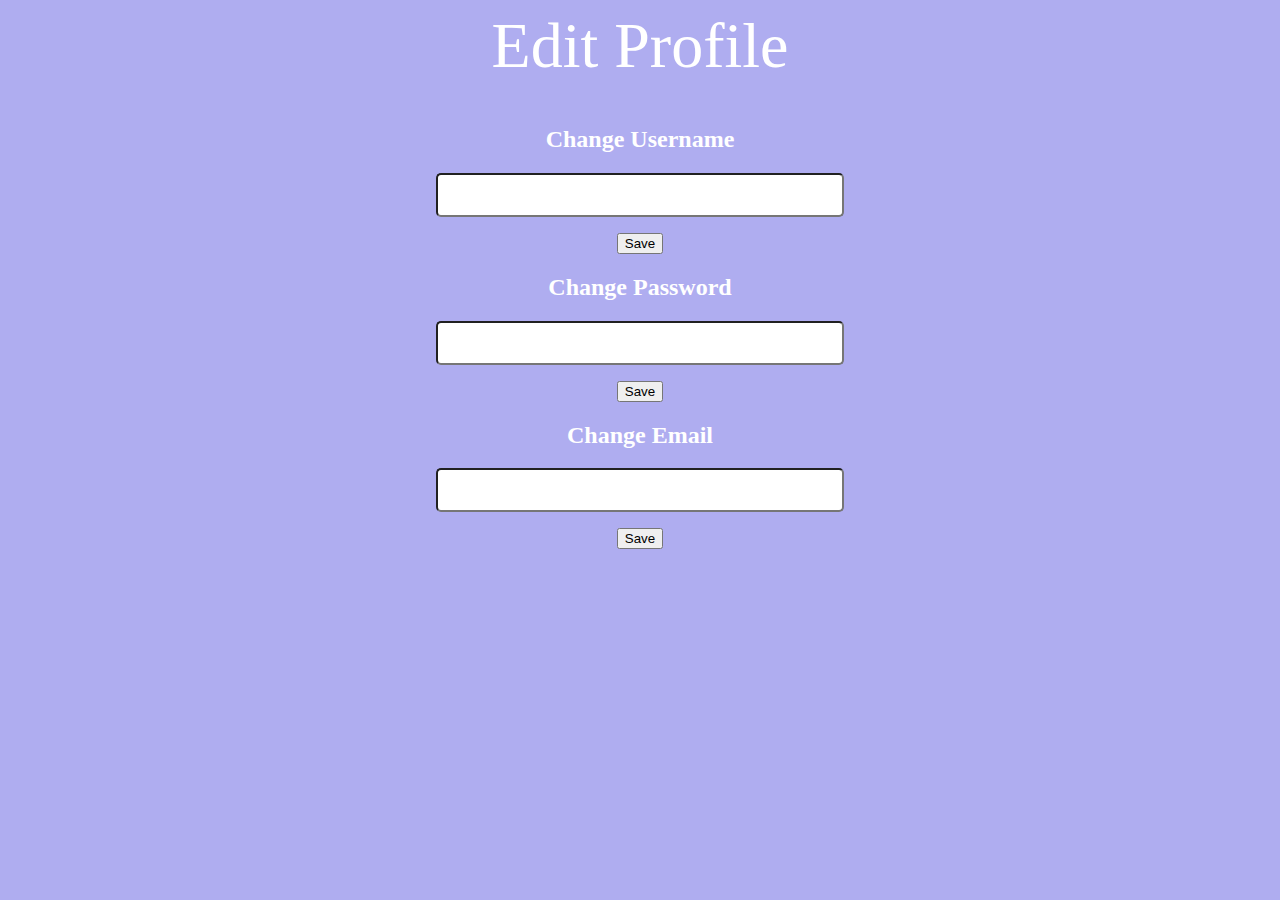
<file: EditProfile.html>
<head>
    <link rel="stylesheet" href="styles.css">
</head>

<body>
<div class="container-fluid">
    <h1>Edit Profile</h1>


    <h2>Change Username</h2> 
    <form>
        <input type="text" name="" value="">
    </form> <button>Save</button>

    <h2>Change Password</h2>
    <form>
        <input type="text" name="" value="">
    </form> <button>Save</button>

    <h2>Change Email</h2>
    <form>
        <input type="text" name="" value="">
    </form> <button>Save</button>

</div>
</body>
</file>
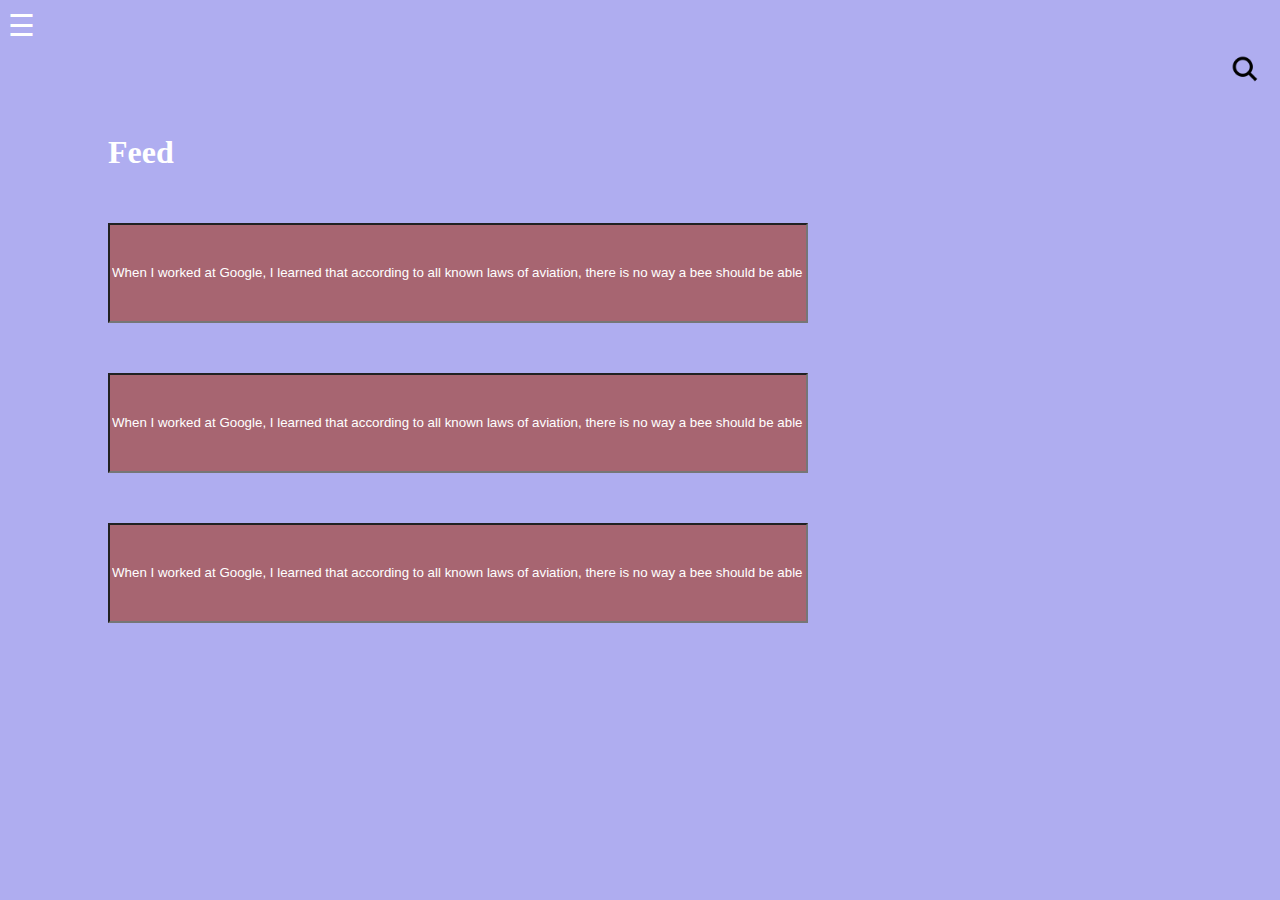
<file: Home.html>
<head>
    <link rel="stylesheet" href="HomeCSS.css">
    <link rel="stylesheet" href="Menu.css">
    <script src="js/verification.js"></script>
</head>

<body>
    <div id="mySidenav" class="sidenav">
        <a href="javascript:void(0)" class="closebtn" onclick="closeNav()">&times;</a>
        <a href="Home.html">Home</a>
        <a href="Profile.html">Profile</a>
        <a href="NewPost.html">New Post</a>
        <a href="AboutUs.html">About Us</a>
      </div>

      <span style="font-size:30px;cursor:pointer" onclick="openNav()">&#9776;</span>

    <form action="SearchBar.html" class="search-button">
        <button type="submit"><img src="images/search.png"></button>
    </form>



    <div class="container-fluid">
        <div style="position:relative; left:100px; right:50px; top:70px;">
            <h1>Feed</h1> <!-- Make text smaller & make it align left-->
        </div>
        <!-- Mocked posts -->

        <!-- TODO: add logo + thumbs up/thumbs down-->
        <!-- TODO Once acutal posts are implimented we need to change how posts are linekd-->

        <a href="SpecificPost.html">

            <div style="position:relative; left:100px; right:50px; top:100px;">
                <input type="text" value="When I worked at Google, I learned that according to all known laws of aviation, there is no way a bee should be able to fly. It's wings are too small to get its fat little body off the ground. The bee, of course, flies anyway, because bees don't care what humans think is impossible." style="background-color:#A76571" onclick="">
            </div>

            <div style="position:relative; left:100px; right:50px; top:150px; ">
                <input type="text" value="When I worked at Google, I learned that according to all known laws of aviation, there is no way a bee should be able to fly. It's wings are too small to get its fat little body off the ground. The bee, of course, flies anyway, because bees don't care what humans think is impossible." style="background-color:#A76571">
            </div>

            <div style="position:relative; left:100px; right:50px; top:200px;">
                <input type="text" value="When I worked at Google, I learned that according to all known laws of aviation, there is no way a bee should be able to fly. It's wings are too small to get its fat little body off the ground. The bee, of course, flies anyway, because bees don't care what humans think is impossible." style="background-color:#A76571">
            </div>
        </a>
    </div>
    
        <script>
        function openNav() {
          document.getElementById("mySidenav").style.width = "250px";
        }
        
        function closeNav() {
          document.getElementById("mySidenav").style.width = "0";
        }
        </script> 
</body>
</file>
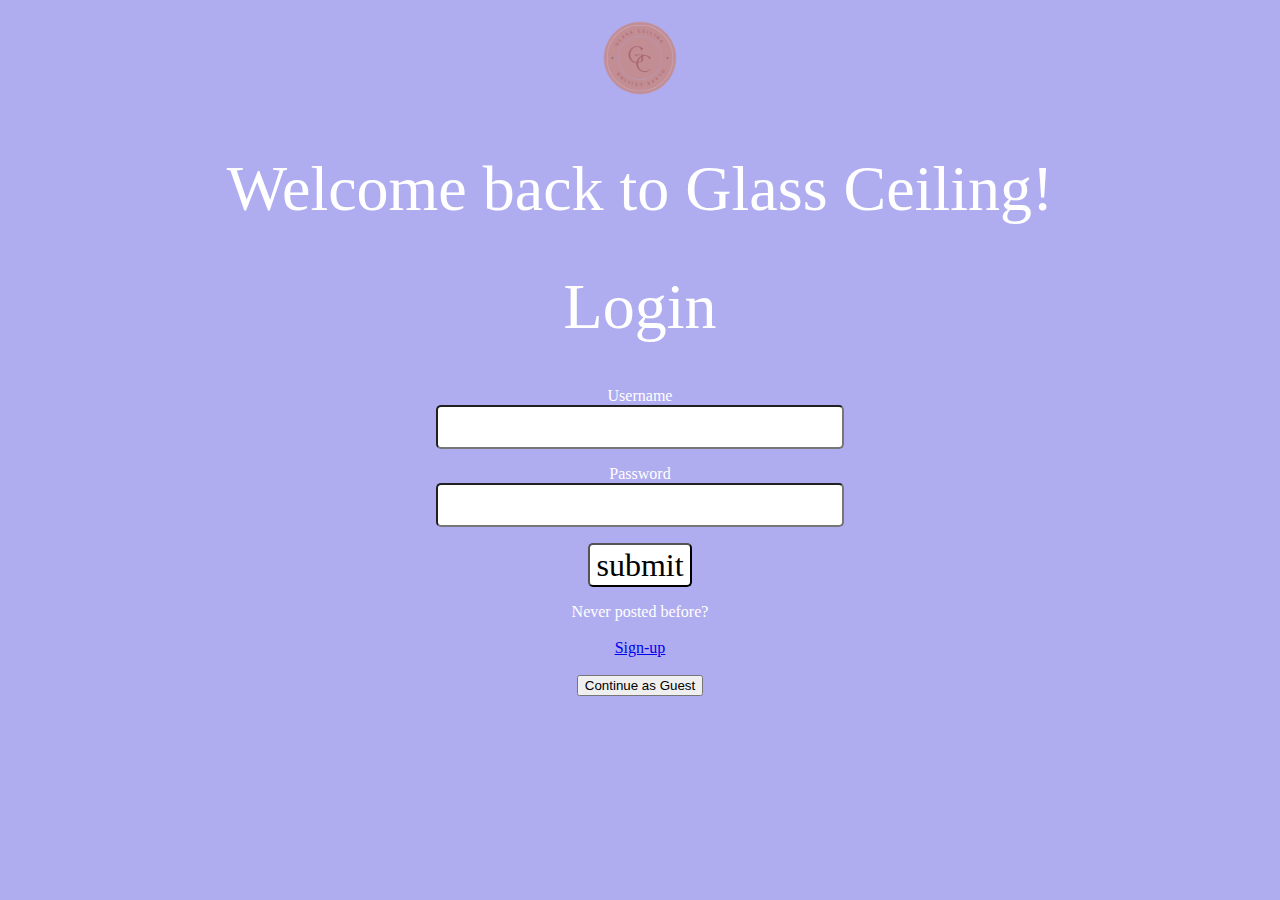
<file: LoginPage.html>
<head>
    <link rel="stylesheet" href="styles.css">
    <script src="js/verification.js"></script>
    <style>
        .errorMessage {
            color: red;
        }
    </style>
</head>

<body>
    <div class="container-fluid">

        <img src="images/GC.png" alt="Glass Ceiling Logo" width="100" heigth="100" />
        <h1>Welcome back to Glass Ceiling!</h1>
        <h1>Login</h1>
        <form id="Login Credentials">
            <p id="uname">
                <label for="uname">Username</label> <br>
                <input id="username" type="text" name="username">
            </p>

            <p id="pword">
                <label for="pword">Password</label> <br>
                <input id="password" type="password" name="password">
            </p>

        </form>

        <input onClick="loginValidate()" type="button" id="submit" value="submit"></button>

        <p>
            Never posted before? <br> <br>
            <a href="SignUpPage.html">Sign-up</a>
            <br> <br>
            <button id="guest">Continue as Guest</button>

            <script>
                document.getElementById("guest").onclick = function() {
                    location.href="Home.html"
                };
            </script>
            <!-- Continue as Guest -->
            <!-- will lead to the home feed -->
        </p>
    </div>
</body>
</file>
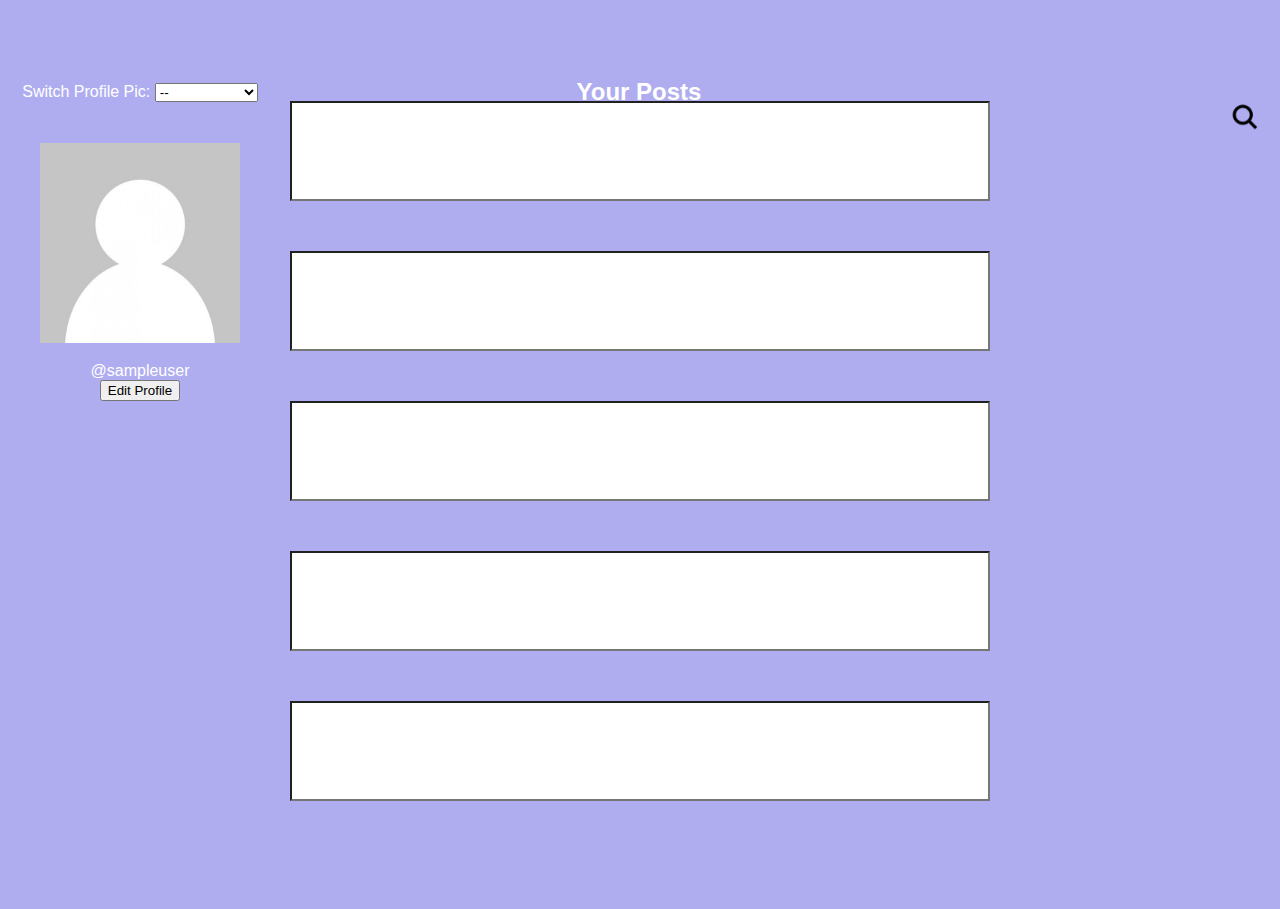
<file: Profile.html>
<head>
    <link rel="stylesheet" href="Profile.css">
    <link rel="stylesheet" href="HomeCSS.css">
    <link rel="stylesheet" href="Menu.css">
    <script src="js/SelectProfilePic.js">
    </script>
    <div style="position:relative; right:1px; top:70px;">
        <h2>Your Posts</h2>
    </div>
</head>

<body onLoad=display()>
    <div class="container-fluid">
    <div id="mySidenav" class="sidenav">
        <a href="javascript:void(0)" class="closebtn" onclick="closeNav()">&times;</a>
        <a href="Home.html">Home</a>
        <a href="Profile.html">Profile</a>
        <a href="NewPost.html">New Post</a>
        <a href="AboutUs.html">About Us</a>
    </div>
    <span style="font-size:30px; cursor:pointer; position:relative; right:740px; top:-50" onclick="openNav()">&#9776;</span>
    
    <form action="SearchBar.html" class="search-button">
        <button type="submit"><img src="images/search.png"></button>
    </form>

    <br>
    <br>
    <div id="image" style="position:relative;left:-500px; right:50px; top:0px;">
    </div>
    <div style="position:relative; left:-500px; right:50px; top:0px;">
        <div style="position:relative; top:-260px;">
            <label for="pic">Switch Profile Pic:</label>
            <select id="pic" onchange="changePic()">
                <option value="blank">--</option>
                <option value="plum">Plum</option>
                <option value="pear">Pear</option>
                <option value="pomegranate">Pomegranate</option>
                <option value="kiwi">Kiwi</option>
                <option value="blueberry">Blueberry</option>
            </select>
    </div>
        
        @sampleuser <br>

        <button id="editprof">Edit Profile</button>

        <script>
            document.getElementById("editprof").onclick = function() {
                location.href="EditProfile.html"
            };
        </script>
        
            <div style="position:relative; left:500px; right:500px; right:50px; top:-300px;">
                <a href="SpecificPost.html">
                <input type="text" value="Default" style="background-color:#FFFFFF">
                </a>
            </div>

            <div style="position:relative; left:500px; right:500px; right:50px; top:-250px;">
                <a href="SpecificPost.html">
                <input type="text" value="Default" style="background-color:#FFFFFF">
                </a>
            </div>

            <div style="position:relative; left:500px; right:500px; right:50px; top:-200px;">
                <a href="SpecificPost.html">
                <input type="text" value="Default" style="background-color:#FFFFFF">
                </a>
            </div>

            <div style="position:relative; left:500px; right:500px; right:50px; top:-150px;">
                <a href="SpecificPost.html">
                <input type="text" value="Default" style="background-color:#FFFFFF">
                </a>
            </div>

            <div style="position:relative; left:500px; right:500px; right:50px; top:-100px;">
                <a href="SpecificPost.html">
                <input type="text" value="Default" style="background-color:#FFFFFF">
                </a>
            </div>

            <script>
                function openNav() {
                  document.getElementById("mySidenav").style.width = "250px";
                }
                
                function closeNav() {
                  document.getElementById("mySidenav").style.width = "0";
                }
            </script> 
    </div>
    </div>
</body>
</file>
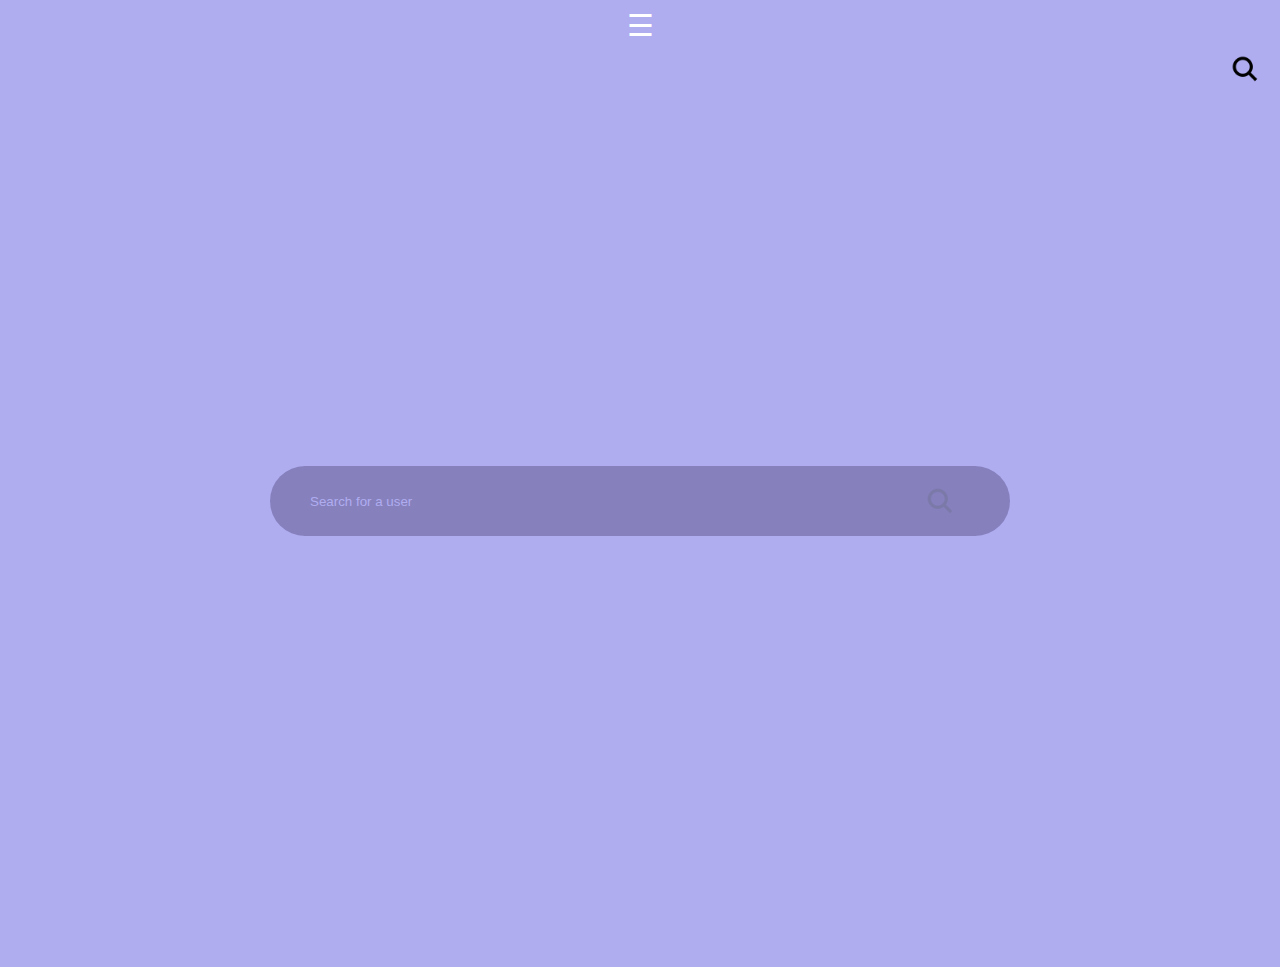
<file: SearchBar.html>
<head>
    <link rel="stylesheet" href="SearchBarCSS.css">
    <link rel="stylesheet" href="HomeCSS.css">
    <link rel="stylesheet" href="Menu.css">
    <script src="js/verification.js">
    </script>
</head>

<body>
    <div class="container-fluid">
    <div id="mySidenav" class="sidenav">
        <a href="javascript:void(0)" class="closebtn" onclick="closeNav()">&times;</a>
        <a href="Home.html">Home</a>
        <a href="Profile.html">Profile</a>
        <a href="NewPost.html">New Post</a>
        <a href="AboutUs.html">About Us</a>
    </div>
    <span style="font-size:30px;cursor:pointer" onclick="openNav()">&#9776;</span>

    <form action="SearchBar.html" class="search-button">
        <button type="submit"><img src="images/search.png"></button>
    </form>

    <div class="container">
        <form action="https://www.google.com/search" method="get" class="search-bar">
            <input type="text" placeholder="Search for a user">
            <button type="submit"><img src="images/search.png"></button>
           <!-- <input onClick="postMove()" type="button" id="quit" value="X">--> 
        </form>
    </div>

    <script>
        function openNav() {
          document.getElementById("mySidenav").style.width = "250px";
        }
        
        function closeNav() {
          document.getElementById("mySidenav").style.width = "0";
        }
    </script>
    </div>
</body>
</file>
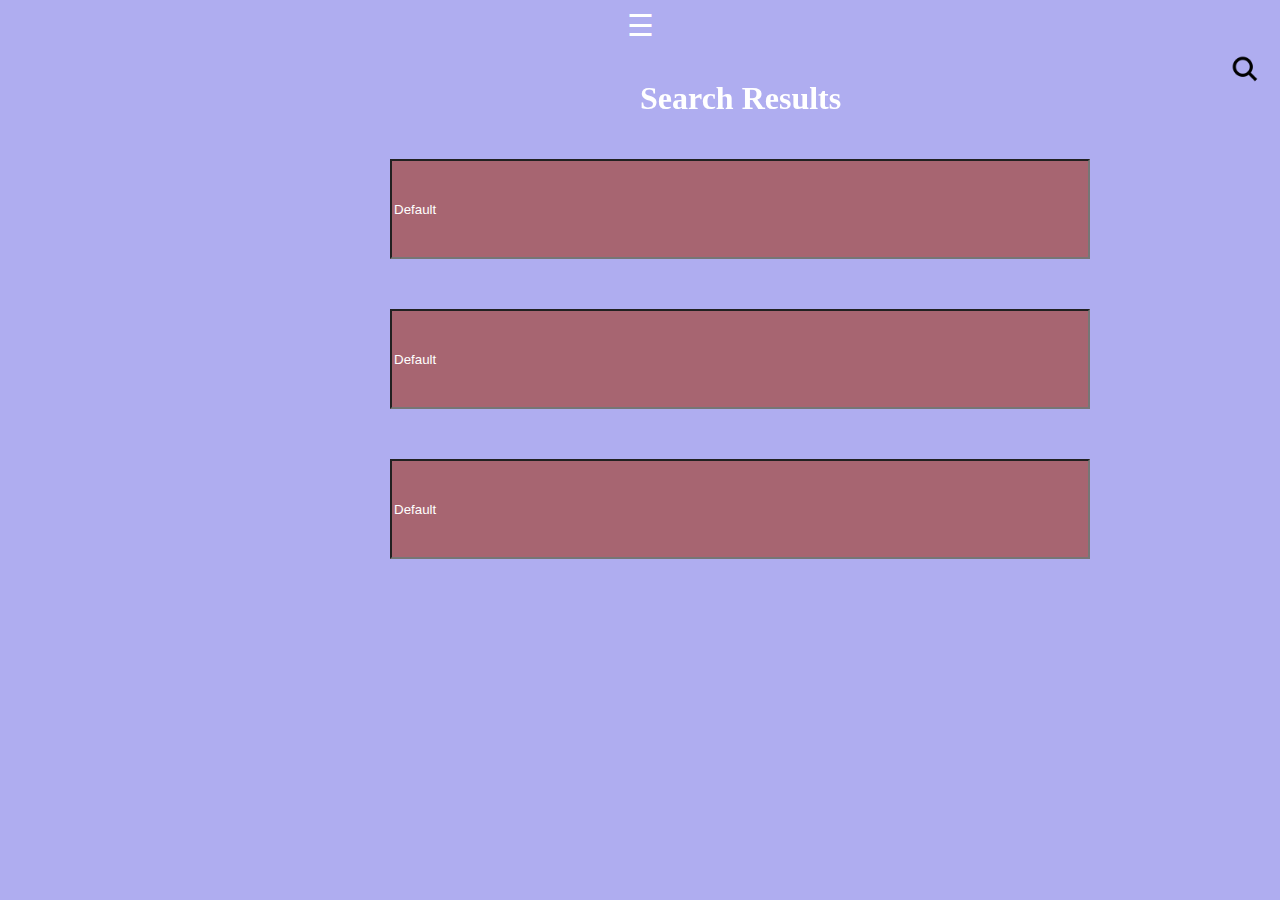
<file: SearchResults.html>
<head>
    <link rel="stylesheet" href="SearchResults.css">
    <link rel="stylesheet" href="HomeCSS.css">
    <link rel="stylesheet" href="Menu.css">
</head>

<body>
    <div class="container-fluid">
    <div id="mySidenav" class="sidenav">
        <a href="javascript:void(0)" class="closebtn" onclick="closeNav()">&times;</a>
        <a href="Home.html">Home</a>
        <a href="Profile.html">Profile</a>
        <a href="NewPost.html">New Post</a>
        <a href="AboutUs.html">About Us</a>
    </div>
    <span style="font-size:30px;cursor:pointer" onclick="openNav()">&#9776;</span>

    <form action="SearchBar.html" class="search-button">
        <button type="submit"><img src="images/search.png"></button>
    </form>

    <h1 style="position:fixed; left:50%">
        Search Results
    </h1>


    <a href="SpecificPost.html">

        <div style="position:relative; left:100px; right:50px; top:100px;">
            <input type="text" value="Default" style="background-color:#A76571" href="SpecificPost.html">
        </div>

        <div style="position:relative; left:100px; right:50px; top:150px; ">
            <input type="text" value="Default" style="background-color:#A76571">
        </div>

        <div style="position:relative; left:100px; right:50px; top:200px;">
            <input type="text" value="Default" style="background-color:#A76571">
        </div>
    </a>

    <script>
        function openNav() {
          document.getElementById("mySidenav").style.width = "250px";
        }
        
        function closeNav() {
          document.getElementById("mySidenav").style.width = "0";
        }
    </script>
    </div>
</body>
</file>
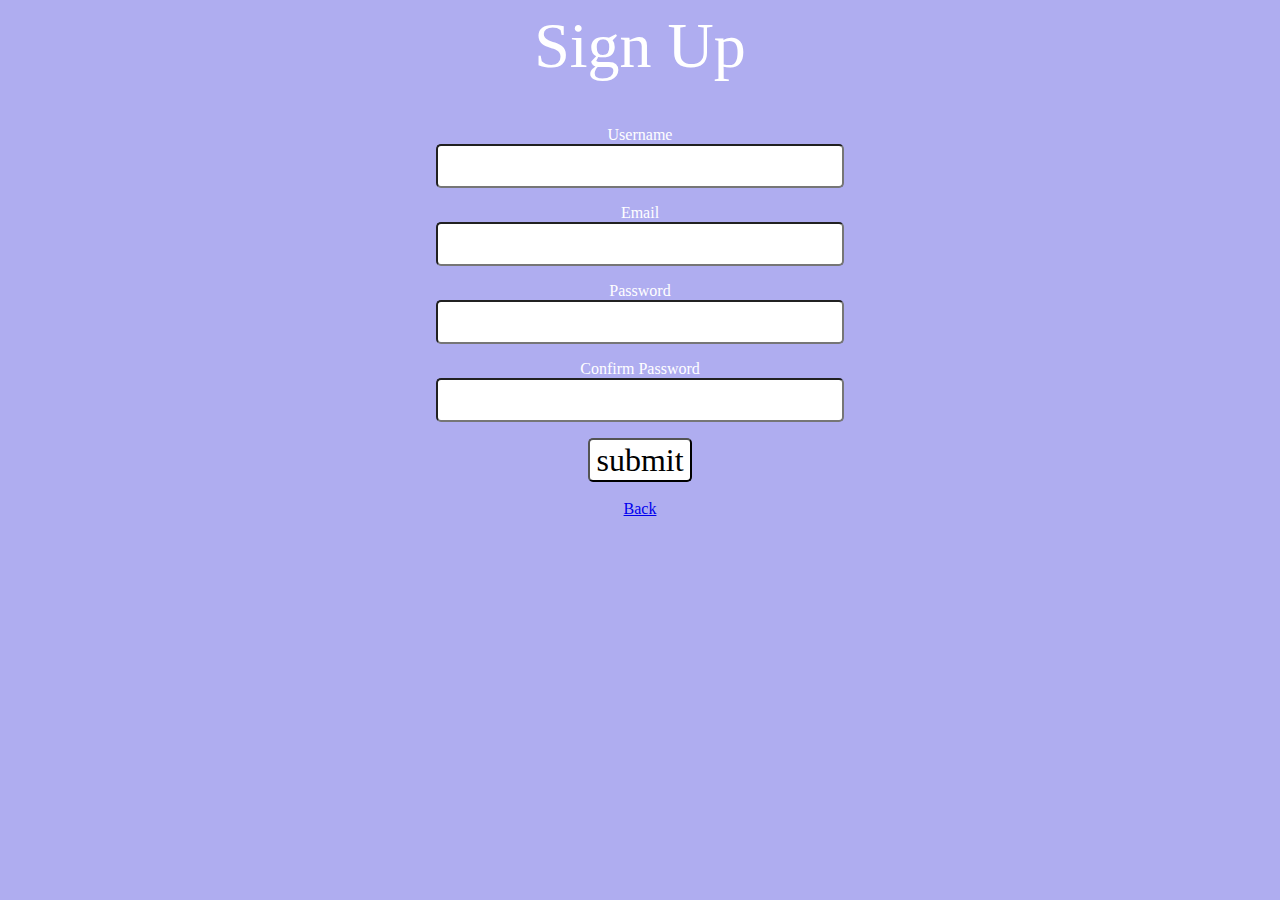
<file: SignUpPage.html>
<head>
    <link rel="stylesheet" href="styles.css">
    <script src="js/verification.js"></script>
    <style>
        .errorMessage {
            color: red;
        }
    </style>

</head>

<body>
    <div class="container-fluid">
        <h1>Sign Up</h1>
        <form id="Sign Up Credentials">
            <p id="uname">
                <label for="uname">Username</label> <br>
                <input id="username" type="text" name="username">
            </p>

            <p id="eml">
                <label for="eml">Email</label> <br>
                <input id="email" type="text" name="email">
            </p>

            <p id="pword">
                <label for="pword">Password</label> <br>
                <input id="password" type="password" name="password">
            </p>

            <p id="pwordc">
                <label for="pwordc">Confirm Password</label> <br>
                <input id="confirm_password" type="password" name="confirm_password">
            </p>

        </form>

        <input onClick="signUpValidate()" type="button" id="submit" value="submit">
        <br> <br>
        <a href="LoginPage.html">Back</a>
        <p>

        </p>
    </div>

    <script>
        const user = {
          userName: "",
          email: "",
          password: ""
        };
        
        document.getElementById("username").innerHTML = user.userName;
        document.getElementById("email").innerHTML = user.email;
        document.getElementById("password").innerHTML = user.password;
        </script>
        
</body>
</file>
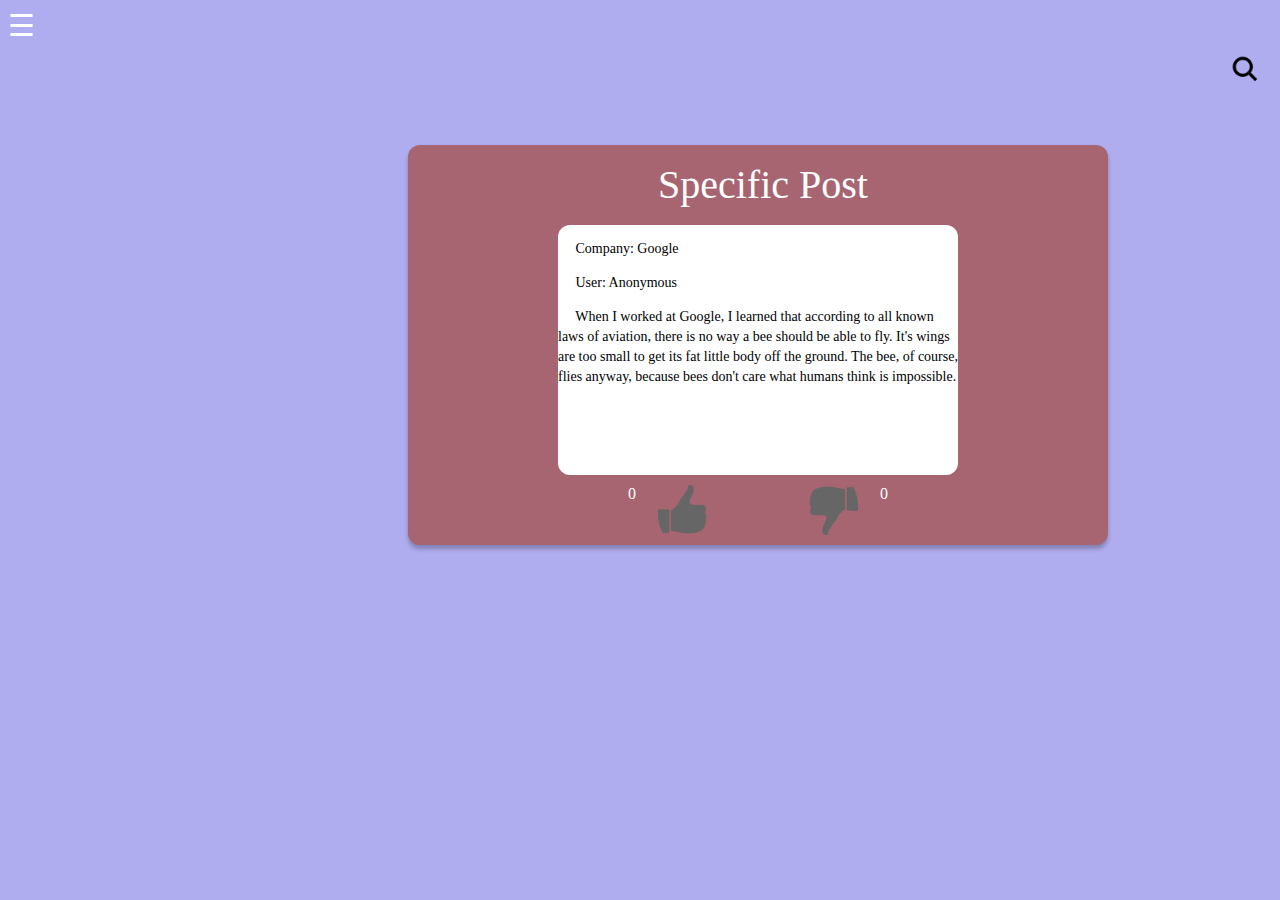
<file: SpecificPost.html>
<head>
    <link rel="stylesheet" href="AboutUs_NewPost_SpecificPost.css">
    <link rel="stylesheet" href="Menu.css">
    <link rel="stylesheet" href="HomeCSS.css">
    <script src= "js/Thumbs.js"></script>
    </script>
</head>

<body onLoad="display()">
    <div class="container-fluid">
    <div id="mySidenav" class="sidenav">
        <a href="javascript:void(0)" class="closebtn" onclick="closeNav()">&times;</a>
        <a href="Home.html">Home</a>
        <a href="Profile.html">Profile</a>
        <a href="NewPost.html">New Post</a>
        <a href="AboutUs.html">About Us</a>
    </div>
    <span style="font-size:30px;cursor:pointer" onclick="openNav()">&#9776;</span>

    <form action="SearchBar.html" class="search-button">
        <button type="submit"><img src="images/search.png"></button>
    </form>

    <div style="position:relative; left:400px; right:50px; top:75px" id="pinkbox">
        <h1 style="position:relative; left:250px; top:30px">Specific Post</h1>
        <div id="whitebox">
            <h3>&emsp; Company: Google</h3>
            <h3>&emsp; User: Anonymous</h3>
            <h3>&emsp; When I worked at Google, I learned that according to all known laws of aviation,
                there is no way a bee should be able to fly.
                It's wings are too small to get its fat little body off the ground.
                The bee, of course, flies anyway, because bees don't care what humans think is impossible.</h3>
        </div>
        <div id="thumbsup" style="position: absolute; left: 250px; top:340px;" onclick="upVote()">
        </div>
        <div id="thumbsdown" style="position: absolute; right: 250px; top:340px;" onclick="downVote()">
        </div>
        <div id="upVotes" style="position: absolute; left: 220px; top:340px;">
        </div>
        <div id="downVotes" style="position: absolute; right: 220px; top:340px;">
        </div>
    </div>
    

    <script>
        function openNav() {
          document.getElementById("mySidenav").style.width = "250px";
        }
        
        function closeNav() {
          document.getElementById("mySidenav").style.width = "0";
        }
    </script>
    </div>
</body>
</file>
<file: styles.css>
body {
    background-color: #AFADF0;

    text-align: center;

    color: white;

    font-family: "Roboto";
}


h1{
    
    font-family: 'Roboto';
    font-style: normal;
    font-weight: 400;
    font-size: 64px;
    line-height: 75px;
    text-align: center;
    
    color: #FFFFFF;
}

h2{
    text-align: center;
}


h3{
    text-align: center;
    font-family: 'Roboto';
font-style: normal;
font-weight: 400;
font-size: 32px;
line-height: 38px;

color: #FFFFFF;

}
h4{
    text-align: center;
    font-family: 'Roboto';
font-style: normal;
font-weight: 400;
font-size: 20px;
line-height: 23px;

color: #FFFFFF;
}

input{
    font-family: 'Roboto';
font-style: normal;
font-weight: 400;
font-size: 32px;
line-height: 38px;
text-align: center;
    background: #FFFFFF;
backdrop-filter: blur(4px);
border-radius: 5px;
}

.login-info{
    text-align: center;
    font-family: 'Roboto';
font-style: normal;
font-weight: 400;
font-size: 24px;
line-height: 28px;

color: #FFFFFF;
}

.txt-box{ 
    width: 522px;
    height: 65px;
background: #FFFFFF;
border-radius: 10px;
}

.enter{
    display: flex;
  justify-content: center;
  align-items: center;
border-radius: 5px;
}

.loading{
    font-family: 'Roboto';
font-style: normal;
font-weight: 400;
font-size: 64px;
line-height: 75px;
text-align: center;

color: #FFFAFA;
}

.errorMessage{
    font-family: 'Roboto';
font-style: normal;
font-weight: 400;
font-size: 32px;
line-height: 38px;
text-align: center;

color:#A76571;
}
</file>
<file: HomeCSS.css>
body {
    background-color: #AFADF0;

    /* text-align: center; */

    color: white;

    font-family: "Roboto";
}

h1 {
    text-align: left;
    font-family: 'Roboto';
    font-style: normal;
    color: #FFFFFF;
}

input[type="text"] {
    width: 700px;
    height: 100px;
    color: #FFFFFF;
}

.header {
    color: #271847
}

.search-button button img {
    height: 50px;
    width: 50px;
    position: fixed;
    right: 10px;
}

.search-button button {
    border: 0;
    background: transparent;
    float: right;
}

.profile-button button img {
    height: 50px;
    width: 50px;
    position: fixed;
    left: 10px;
}

.profile-button button {
    border: 0;
    background: transparent;
}
</file>
<file: Menu.css>
body {
    font-family: "Lato", sans-serif;
  }
  
  .sidenav {
    height: 100%;
    width: 0;
    position: fixed;
    z-index: 1;
    top: 0;
    left: 0;
    background-color: #111;
    overflow-x: hidden;
    transition: 0.5s;
    padding-top: 60px;
  }
  
  .sidenav a {
    padding: 8px 8px 8px 32px;
    text-decoration: none;
    font-size: 25px;
    color: #818181;
    display: block;
    transition: 0.3s;
  }
  
  .sidenav a:hover {
    color: #f1f1f1;
  }
  
  .sidenav .closebtn {
    position: absolute;
    top: 0;
    right: 25px;
    font-size: 36px;
    margin-left: 50px;
  }
  
  @media screen and (max-height: 450px) {
    .sidenav {padding-top: 15px;}
    .sidenav a {font-size: 18px;}
  }
</file>
<file: Profile.css>
h1 {
    text-align: right;
    font-family: 'Roboto';
    font-style: normal;
    color: #FFFFFF;
}

body {
    text-align: center;
    /* font-size: 20; */
    font-family: 'Roboto';
    font-style: normal;
    color: #FFFFFF;
    background-color: #AFADF0;
}

input[type="text"] {
    width: 700px;
    height: 100px;
    color: #FFFFFF;
}
</file>
<file: SearchBarCSS.css>
body {
    text-align: center;
    /* font-size: 20; */
    font-family: 'Roboto';
    font-style: normal;
    color: #FFFFFF;
    background-color: #AFADF0;
}

.container {
    width: 100%;
    min-height: 100vh;
    display: flex;
    align-items: center;
    justify-content: center;
}

.search-bar {
    width: 100%;
    height: 50px;
    max-width: 700px;
    background: #271847;
    opacity: 30%;
    display: flex;
    align-items: center;
    border-radius: 60px;
    padding: 10px 20px;
}

.search-bar input {
    background: transparent;
    flex: 1;
    border: 0;
    outline: none;
    padding: 24px 20px;
    color: #FFFF;
}

/*Text color for search bar*/
::placeholder {
    color: #AFADF0;
}

.search-bar button img {
    width: 50px;
    height: 50px;
}

.search-bar button {
    border: 0;
    border-radius: 50%;
    width: 100px;
    height: 200px;
    background: transparent;
    cursor: pointer;
}
</file>
<file: SearchResults.css>
body {
    text-align: center;
    /* font-size: 20; */
    font-family: 'Roboto';
    font-style: normal;
    color: #FFFFFF;
    background-color: #AFADF0;
}
.search-button button img {
    height: 50px;
    width: 50px;
}

.search-button button {
    border: 0;
    background: transparent;
    float: right;
}

.profile-button button img {
    height: 50px;
    width: 50px;
}

.profile-button button {
    border: 0;
    background: transparent;
    float: left;
}
</file>
<file: AboutUs_NewPost_SpecificPost.css>
body {
    background-color: #AFADF0;
}

#pinkbox{
    position: absolute;
    left: 275px;
    top: 100px;
    width: 700px;
    height: 400px;
    background: #A76571;
    box-shadow: 0px 4px 4px rgba(0, 0, 0, 0.25);
    border-radius: 12px;
}

#whitebox{
    position: absolute;
    left: 150px;
    top: 80px;
    width: 400px;
    height: 250px;
    background: #FFFFFF;
    border-radius: 12px;
}

h1{
    
    font-family: 'Roboto';
    font-style: normal;
    font-weight: 400;
    font-size: 40px;
    text-align: center;
    line-height: 20px;
    color: #FFFFFF;
}

h2{
    text-align: center;
    font-family: 'Roboto';
    font-style: normal;
    font-weight: 400;
    font-size: 20px;
    line-height: 30px;
    color: #FFFFFF;
}

h3{
    font-family: 'Roboto';
    font-style: normal;
    font-weight: 400;
    font-size: 14px;
    line-height: 20px;
    color: #000000;
}

.button{
    font-weight: bold;
    width: 100px;
    height: 35px;
    position: absolute;
    left: 300px;
    bottom: 20px;
    background-color: #FFFFFF;
    border: none;
    border-radius: 9px;
}
</file>
